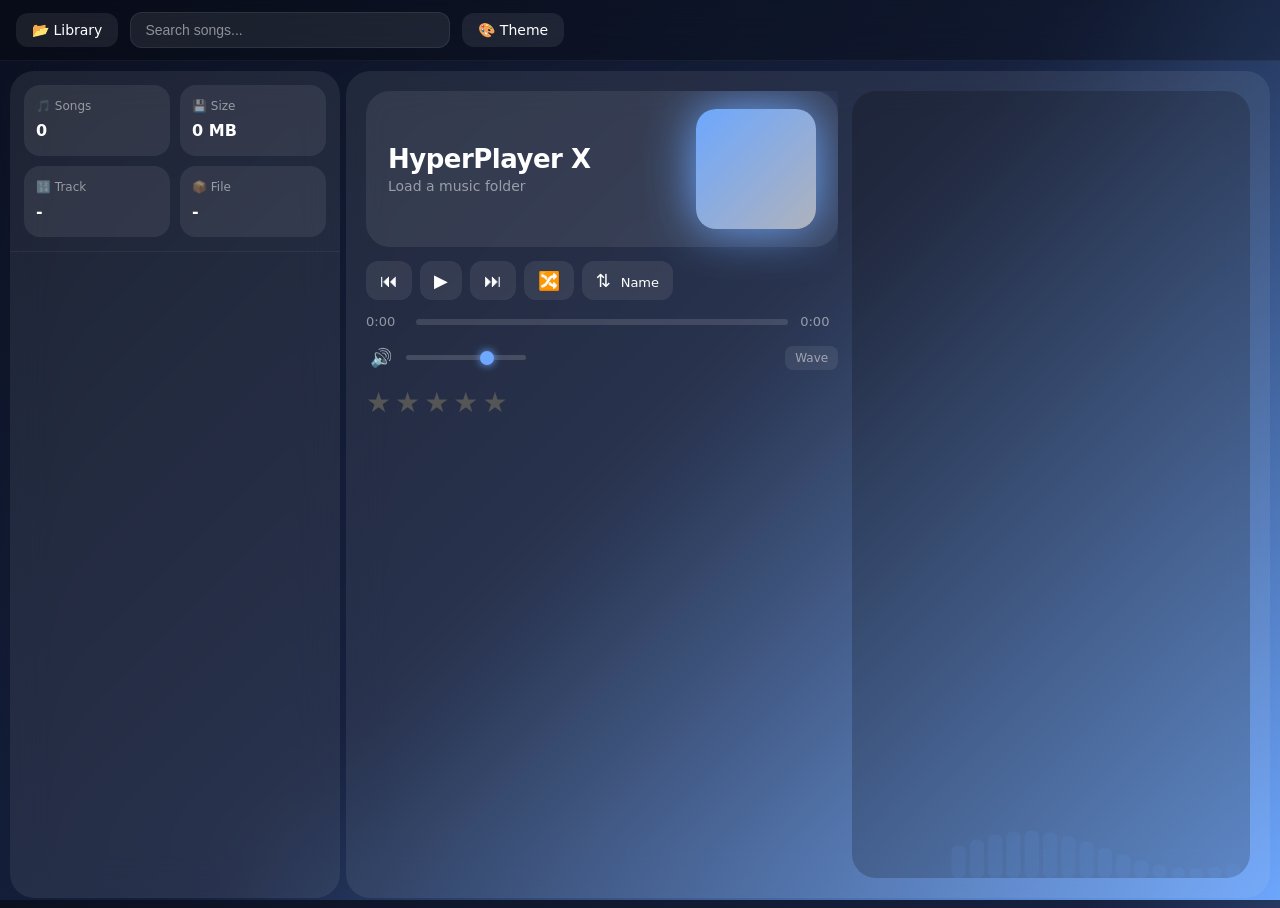
<file: index.html>
<!DOCTYPE html>
<html lang="en">
<head>
<meta charset="utf-8">
<meta name="viewport" content="width=device-width,initial-scale=1">
<title>HyperPlayer X</title>
<link rel="stylesheet" href="css/style.css">
</head>
<body>

<header>
  <button id="openBtn" aria-label="Open music folder">📂 Library</button>
  <input id="search" placeholder="Search songs..." aria-label="Search songs">
  <button id="themeBtn" aria-label="Toggle theme">🎨 Theme</button>
</header>

<div id="main">

  <aside id="sidebar">
    <div id="stats">
      <div class="card">🎵 Songs<br><b id="totalFiles">0</b></div>
      <div class="card">💾 Size<br><b id="totalSize">0 MB</b></div>
      <div class="card">🔢 Track<br><b id="songNum">-</b></div>
      <div class="card">📦 File<br><b id="songSize">-</b></div>
    </div>
    <div id="songs" role="listbox" aria-label="Song list"></div>
  </aside>

  <div id="resizer"></div>

  <main id="content">

    <div id="content-left">

      <div id="hero">
        <div>
          <h1 id="title">HyperPlayer X</h1>
          <div id="subtitle">Load a music folder</div>
        </div>
        <div id="cover"></div>
      </div>

      <div id="controls">
        <button id="prev" aria-label="Previous track">⏮</button>
        <button id="play" aria-label="Play/Pause">▶</button>
        <button id="next" aria-label="Next track">⏭</button>
        <button id="shuffle" aria-label="Random track">🔀</button>
        <button id="sortBtn" aria-label="Sort songs">⇅ <span id="sortLabel">Name</span></button>
      </div>

      <div id="seekContainer">
        <span id="currentTime">0:00</span>
        <div id="progressBar" role="slider" aria-label="Seek" tabindex="0">
          <div id="progressFill"></div>
          <div id="progressThumb"></div>
          <div id="timeTooltip"></div>
        </div>
        <span id="totalTime">0:00</span>
      </div>

      <div id="volumeContainer">
        <button id="muteBtn" aria-label="Mute/Unmute">🔊</button>
        <input type="range" id="volumeSlider" min="0" max="1" step="0.05" value="0.7" aria-label="Volume">
        <div id="visualizerMode" role="button" tabindex="0" aria-label="Toggle visualizer mode">Wave</div>
      </div>

      <div id="stars" aria-label="Rating">
        <span data-v="1" aria-label="Rate 1 star">★</span>
        <span data-v="2" aria-label="Rate 2 stars">★</span>
        <span data-v="3" aria-label="Rate 3 stars">★</span>
        <span data-v="4" aria-label="Rate 4 stars">★</span>
        <span data-v="5" aria-label="Rate 5 stars">★</span>
      </div>

    </div>

    <canvas id="visualizer" aria-label="Audio visualizer"></canvas>

    <audio id="audio" preload="auto"></audio>
  </main>
</div>

<input hidden id="picker" type="file" webkitdirectory multiple accept="audio/*">

<div id="toast-container"></div>

<script src="js/storage.js"></script>
<script src="js/visualizer.js"></script>
<script src="js/player.js"></script>
<script src="js/app.js"></script>
</body>
</html>
</file>
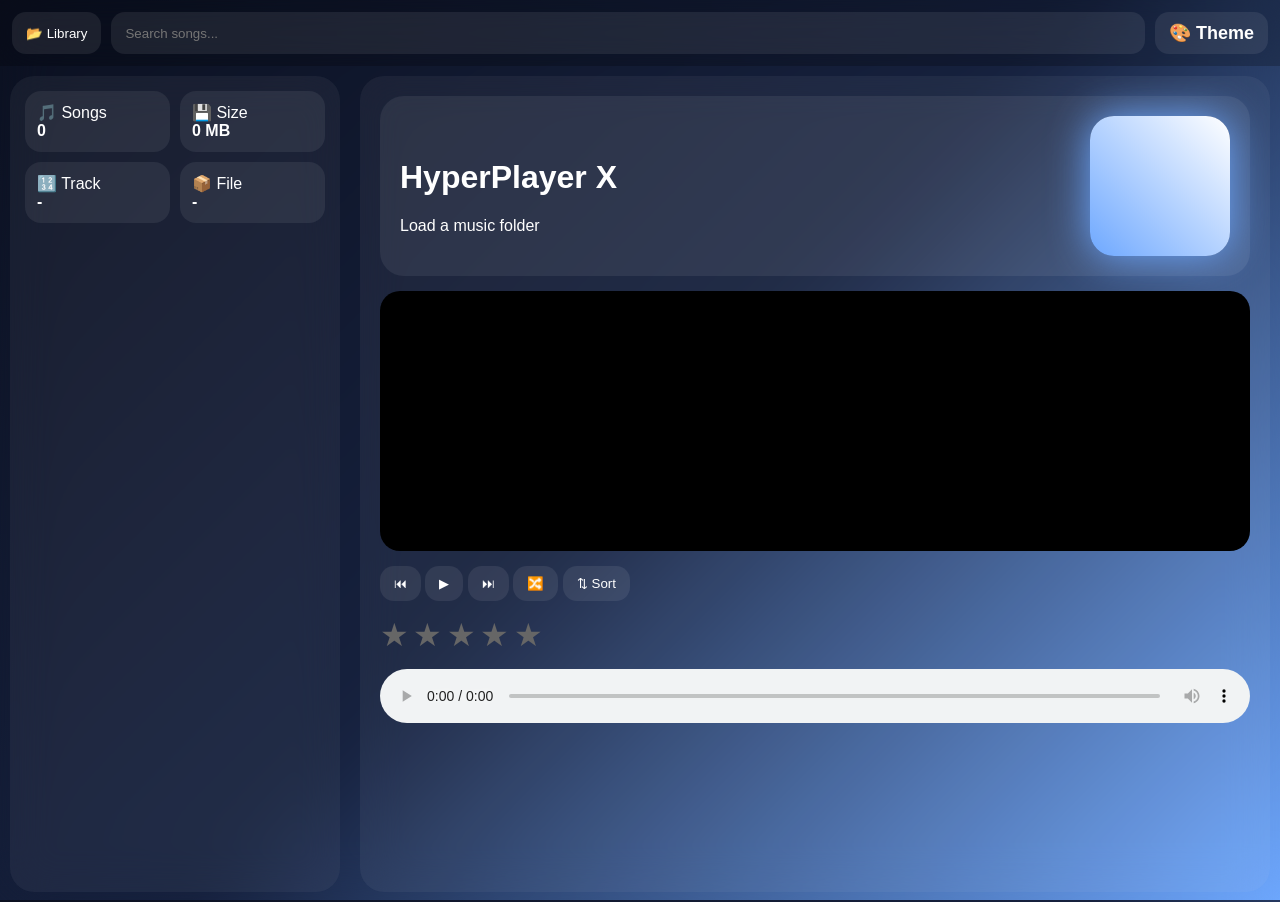
<file: Music Player - backup.html>
<!DOCTYPE html>
<html>
<head>
<meta charset="utf-8">
<meta name="viewport" content="width=device-width,initial-scale=1">
<title>HyperPlayer X</title>
<style>
:root{
--bg:#0b1020;--panel:rgba(255,255,255,.08);--txt:#fff;--accent:#6ea8ff;
}
*{box-sizing:border-box}
body{
margin:0;color:var(--txt);font-family:Inter,Segoe UI,sans-serif;
background:linear-gradient(135deg,#0b1020,#16213e,#0f3460);
height:100vh;overflow:hidden;
}
body::before{
content:"";position:fixed;inset:0;
backdrop-filter:blur(30px);
}
header{
position:relative;z-index:1;
display:flex;gap:10px;padding:12px;
background:rgba(0,0,0,.2);
backdrop-filter:blur(20px);
}
button,input{
background:var(--panel);
color:white;border:none;border-radius:14px;padding:10px 14px;
}
#main{
position:relative;z-index:1;
display:grid;grid-template-columns:350px 1fr;
height:calc(100vh - 64px);
}
#sidebar,#content{
background:rgba(255,255,255,.05);
backdrop-filter:blur(20px);
margin:10px;border-radius:24px;
overflow:hidden;
}
#stats{
display:grid;grid-template-columns:1fr 1fr;
gap:10px;padding:15px;
}
.card{
background:rgba(255,255,255,.07);
padding:12px;border-radius:16px;
}
#songs{overflow:auto;height:100%}
.song{
padding:12px;border-bottom:1px solid rgba(255,255,255,.05);
cursor:pointer;
}
.song:hover{background:rgba(255,255,255,.08)}
.active{background:var(--accent)!important;color:black}
#content{
padding:20px;display:flex;flex-direction:column;gap:15px;
}
#hero{
display:flex;justify-content:space-between;align-items:center;
background:rgba(255,255,255,.07);
padding:20px;border-radius:24px;
}
#cover{
width:140px;height:140px;border-radius:24px;
background:linear-gradient(45deg,var(--accent),white);
box-shadow:0 0 40px var(--accent);
}
#visualizer{
height:260px;width:100%;
background:black;border-radius:20px;
}
#stars span{
font-size:32px;cursor:pointer;color:#666;
}
audio{width:100%}
#themeBtn{
font-size:18px;font-weight:bold;
}
@media(max-width:768px){
#main{grid-template-columns:1fr}
#sidebar{max-height:40vh}
}
</style>
</head>
<body>

<header>
<button id="openBtn">📂 Library</button>
<input id="search" placeholder="Search songs..." style="flex:1">
<button id="themeBtn">🎨 Theme</button>
</header>

<div id="main">

<div id="sidebar">
<div id="stats">
<div class="card">🎵 Songs<br><b id="totalFiles">0</b></div>
<div class="card">💾 Size<br><b id="totalSize">0 MB</b></div>
<div class="card">🔢 Track<br><b id="songNum">-</b></div>
<div class="card">📦 File<br><b id="songSize">-</b></div>
</div>
<div id="songs"></div>
</div>

<div id="content">

<div id="hero">
<div>
<h1 id="title">HyperPlayer X</h1>
<div id="subtitle">Load a music folder</div>
</div>
<div id="cover"></div>
</div>

<canvas id="visualizer"></canvas>

<div>
<button id="prev">⏮</button>
<button id="play">▶</button>
<button id="next">⏭</button>
<button id="shuffle">🔀</button>
<button id="sortBtn">⇅ Sort</button>
</div>

<div id="stars">
<span data-v="1">★</span>
<span data-v="2">★</span>
<span data-v="3">★</span>
<span data-v="4">★</span>
<span data-v="5">★</span>
</div>

<audio id="audio" controls></audio>

</div>
</div>

<input hidden id="picker" type="file" webkitdirectory multiple>

<script>
const themes=[
["#0b1020","#6ea8ff"],
["#180016","#ff00ff"],
["#00161a","#00e5ff"],
["#1a1400","#ffb300"]
];
let themeIndex=+(localStorage.getItem("themeIndex")||0);
applyTheme();
function applyTheme(){
document.documentElement.style.setProperty("--bg",themes[themeIndex][0]);
document.documentElement.style.setProperty("--accent",themes[themeIndex][1]);
document.body.style.background=
`linear-gradient(135deg,${themes[themeIndex][0]},#16213e,${themes[themeIndex][1]})`;
}
themeBtn.onclick=()=>{
themeIndex=(themeIndex+1)%themes.length;
applyTheme();
localStorage.setItem("themeIndex",themeIndex);
};

const picker=document.getElementById("picker");
const songsDiv=document.getElementById("songs");
const audio=document.getElementById("audio");

let songs=[];
let filtered=[];
let current=-1;
let sortMode=0;

openBtn.onclick=()=>picker.click();

picker.onchange=e=>{
songs=[...e.target.files].filter(f=>/\.(mp3|wav|ogg|m4a|aac|flac)$/i.test(f.name));
filtered=[...songs];
updateStats();
render();
if(filtered.length){
    current = 0;
    title.textContent = filtered[0].name;
    subtitle.textContent = "Now Playing";
    songNum.textContent = "1";
    songSize.textContent = (filtered[0].size/1024/1024).toFixed(1)+" MB";
}
};

function updateStats(){
totalFiles.textContent=songs.length;
let size=songs.reduce((a,b)=>a+b.size,0);
totalSize.textContent=(size/1024/1024).toFixed(1)+" MB";
}

function render(){
songsDiv.innerHTML="";
filtered.forEach((s,i)=>{
let d=document.createElement("div");
d.className="song"+(i===current?" active":"");
d.textContent=(i+1)+". "+s.name;
d.onclick=()=>playSong(i);
songsDiv.appendChild(d);
});
}

async function playSong(i){
    if(i < 0 || i >= filtered.length) return;
    current = i;
    const file = filtered[i];

    if(!ctx) initAudioCtx();
    if(ctx.state==="suspended") await ctx.resume();

    audio.pause();
    if(audio.src && audio.src.startsWith("blob:")) URL.revokeObjectURL(audio.src);
    audio.removeAttribute("src");
    audio.load();

    const url = URL.createObjectURL(file);
    audio.src = url;

    title.textContent = file.name;
    subtitle.textContent = "Now Playing";
    songNum.textContent = (i+1);
    songSize.textContent = (file.size/1024/1024).toFixed(1)+" MB";

    try{
        if(audio.readyState >= 2){
            await audio.play();
        } else {
            await new Promise((resolve,reject)=>{
                audio.onloadeddata = resolve;
                audio.onerror = reject;
            });
            await audio.play();
        }
    } catch(err){
        console.error(err);
    }
    loadRating();
    render();
}
audio.onended=()=>{
if(filtered.length)
playSong((current+1)%filtered.length);
};

play.onclick=()=>audio.paused?audio.play():audio.pause();
next.onclick=()=>playSong((current+1)%filtered.length);
prev.onclick=()=>playSong((current-1+filtered.length)%filtered.length);
shuffle.onclick=()=>playSong(Math.floor(Math.random()*filtered.length));

sortBtn.onclick=()=>{
sortMode=(sortMode+1)%3;
if(sortMode===0) filtered.sort((a,b)=>a.name.localeCompare(b.name));
if(sortMode===1) filtered.sort((a,b)=>b.size-a.size);
if(sortMode===2) filtered.sort(()=>Math.random()-0.5);
render();
};

search.oninput=()=>{
let q=search.value.toLowerCase();
filtered=songs.filter(x=>x.name.toLowerCase().includes(q));
if(current>=0 && !filtered.some(s=>s===songs[current])){
    current=-1;
    title.textContent="HyperPlayer X";
    subtitle.textContent="Load a music folder";
    songNum.textContent="-";
    songSize.textContent="-";
}
render();
};

const stars=[...document.querySelectorAll("#stars span")];

function loadRating(){
if(current<0)return;
let r=+localStorage.getItem("rating_"+filtered[current].name)||0;
stars.forEach((s,i)=>s.style.color=i<r?"gold":"#666");
}

stars.forEach(st=>{
st.onclick=()=>{
if(current<0)return;
localStorage.setItem("rating_"+filtered[current].name,st.dataset.v);
loadRating();
};
});

let ctx, src, analyser;
function initAudioCtx(){
    if(ctx) return;
    ctx=new(window.AudioContext||window.webkitAudioContext)();
    src=ctx.createMediaElementSource(audio);
    analyser=ctx.createAnalyser();
    analyser.fftSize=256;
    data=new Uint8Array(analyser.frequencyBinCount);
    src.connect(analyser);
    analyser.connect(ctx.destination);
}

const canvas=document.getElementById("visualizer");
const c=canvas.getContext("2d");

function resize(){
canvas.width=canvas.clientWidth;
canvas.height=canvas.clientHeight;
}
resize();window.onresize=resize;

let data=new Uint8Array(128);

(function draw(){
requestAnimationFrame(draw);
if(!analyser) return;
analyser.getByteFrequencyData(data);
c.clearRect(0,0,canvas.width,canvas.height);
let w=canvas.width/data.length;
for(let i=0;i<data.length;i++){
let h=data[i]/255*canvas.height;
c.fillStyle=`hsl(${i*4},100%,50%)`;
c.fillRect(i*w,canvas.height-h,w-1,h);
}
})();
</script>
</body>
</html>
</file>
<file: css/style.css>
*,*::before,*::after{box-sizing:border-box;margin:0;padding:0}

:root{
  --bg:#0b1020;
  --panel:rgba(255,255,255,.08);
  --panel-hover:rgba(255,255,255,.12);
  --txt:#fff;
  --txt-muted:rgba(255,255,255,.5);
  --accent:#6ea8ff;
  --radius:16px;
  --radius-lg:24px;
  --transition:0.3s cubic-bezier(.4,0,.2,1);
  --shadow:0 8px 32px rgba(0,0,0,.3);
  transition:--bg var(--transition),--accent var(--transition);
}

body{
  color:var(--txt);
  font-family:Inter,'Segoe UI',system-ui,sans-serif;
  background:linear-gradient(135deg,var(--bg),#16213e,var(--accent));
  height:100vh;overflow:hidden;
  -webkit-font-smoothing:antialiased;
}

body::before{
  content:"";position:fixed;inset:0;
  backdrop-filter:blur(30px);
  -webkit-backdrop-filter:blur(30px);
  pointer-events:none;z-index:0;
}

button{cursor:pointer;font-family:inherit}
button,input{font-size:inherit}

/* Header */
header{
  position:relative;z-index:2;
  display:flex;align-items:center;gap:12px;padding:12px 16px;
  background:rgba(0,0,0,.25);
  backdrop-filter:blur(20px);
  -webkit-backdrop-filter:blur(20px);
  border-bottom:1px solid rgba(255,255,255,.05);
}

header button{
  background:var(--panel);
  color:var(--txt);border:none;border-radius:12px;
  padding:9px 16px;font-size:14px;
  transition:background var(--transition),transform .15s;
}
header button:hover{background:var(--panel-hover);transform:scale(1.02)}
header button:active{transform:scale(.97)}

#search{
  flex:1;max-width:320px;
  background:var(--panel);color:var(--txt);
  border:1px solid rgba(255,255,255,.08);border-radius:12px;
  padding:9px 14px;font-size:14px;outline:none;
  transition:border-color var(--transition),background var(--transition);
}
#search:focus{border-color:var(--accent);background:rgba(255,255,255,.1)}
#search::placeholder{color:var(--txt-muted)}

/* Main layout */
#main{
  position:relative;z-index:1;
  display:grid;grid-template-columns:var(--sidebar-width,340px) auto 1fr;
  height:calc(100vh - 53px);
  gap:0;
}

/* Sidebar */
#sidebar{
  background:var(--panel);
  backdrop-filter:blur(20px);
  -webkit-backdrop-filter:blur(20px);
  margin:10px 0 10px 10px;border-radius:var(--radius-lg);
  overflow:hidden;display:flex;flex-direction:column;
}

#stats{
  display:grid;grid-template-columns:1fr 1fr;
  gap:10px;padding:14px;
  border-bottom:1px solid rgba(255,255,255,.05);
}

.card{
  background:var(--panel);padding:12px;border-radius:var(--radius);
  font-size:12px;color:var(--txt-muted);line-height:1.6;
}
.card b{color:var(--txt);font-size:16px;display:block;margin-top:2px}

#songs{
  flex:1;overflow-y:auto;overflow-x:hidden;
  padding:6px;
}

/* Scrollbar */
#songs::-webkit-scrollbar{width:6px}
#songs::-webkit-scrollbar-track{background:transparent}
#songs::-webkit-scrollbar-thumb{background:rgba(255,255,255,.15);border-radius:3px}
#songs::-webkit-scrollbar-thumb:hover{background:rgba(255,255,255,.25)}

.song{
  padding:11px 14px;border-radius:10px;
  cursor:pointer;font-size:13px;
  color:var(--txt-muted);transition:all .2s;
  white-space:nowrap;overflow:hidden;text-overflow:ellipsis;
}
.song:hover{background:var(--panel-hover);color:var(--txt)}
.song.active{
  background:var(--accent)!important;color:#000;font-weight:600;
}

/* Resizer */
#resizer{
  width:6px;cursor:col-resize;
  background:transparent;
  position:relative;z-index:3;
  margin:10px 0;
  transition:background .2s;
  flex-shrink:0;
}
#resizer:hover,#resizer.active{background:var(--accent)}

/* Content area */
#content{
  margin:10px 10px 10px 0;padding:20px;
  background:var(--panel);
  backdrop-filter:blur(20px);
  -webkit-backdrop-filter:blur(20px);
  border-radius:var(--radius-lg);
  display:flex;flex-direction:row;gap:14px;
  overflow:hidden;
}

#content-left{
  flex:1;min-width:0;
  display:flex;flex-direction:column;gap:14px;
  overflow-y:auto;
}

/* Hero */
#hero{
  display:flex;justify-content:space-between;align-items:center;
  background:var(--panel);padding:18px 22px;
  border-radius:var(--radius-lg);
}

#title{font-size:26px;font-weight:700;letter-spacing:-.5px}
#subtitle{font-size:14px;color:var(--txt-muted);margin-top:4px}

#cover{
  width:120px;height:120px;border-radius:20px;
  background:linear-gradient(135deg,var(--accent),rgba(255,255,255,.6));
  box-shadow:0 0 50px var(--accent);
  transition:box-shadow var(--transition);
  flex-shrink:0;
}
#cover.playing{animation:coverPulse 3s ease-in-out infinite}

@keyframes coverPulse{
  0%,100%{box-shadow:0 0 40px var(--accent)}
  50%{box-shadow:0 0 70px var(--accent),0 0 100px rgba(110,168,255,.3)}
}

/* Visualizer */
#visualizer{
  width:45%;min-width:200px;border-radius:var(--radius-lg);
  background:rgba(0,0,0,.2);
  flex-shrink:0;align-self:stretch;
}

/* Controls */
#controls{
  display:flex;align-items:center;gap:8px;
}

#controls button{
  background:var(--panel);color:var(--txt);
  border:none;border-radius:12px;padding:9px 14px;
  font-size:18px;transition:all .2s;
}
#controls button:hover{background:var(--panel-hover);transform:scale(1.05)}
#controls button:active{transform:scale(.95)}

#play{
  padding:9px 20px;font-size:20px;
  background:var(--accent);color:#000;
}
#play:hover{filter:brightness(1.15)}

#sortLabel{font-size:13px;margin-left:4px}

/* Seek bar */
#seekContainer{
  display:flex;align-items:center;gap:12px;
}
#seekContainer span{
  font-size:13px;color:var(--txt-muted);
  min-width:38px;font-variant-numeric:tabular-nums;
}

#progressBar{
  flex:1;height:6px;border-radius:3px;
  background:rgba(255,255,255,.12);
  cursor:pointer;position:relative;
  transition:height .15s;
}
#progressBar:hover{height:8px}
#progressBar:hover #progressThumb{opacity:1}

#progressFill{
  height:100%;border-radius:3px;
  background:linear-gradient(90deg,var(--accent),rgba(255,255,255,.6));
  width:0%;transition:width .1s linear;
}

#progressThumb{
  width:14px;height:14px;border-radius:50%;
  background:var(--accent);position:absolute;
  top:50%;transform:translate(-50%,-50%);
  left:0%;opacity:0;transition:opacity .2s;
  box-shadow:0 0 8px var(--accent);
  pointer-events:none;
}

#timeTooltip{
  position:absolute;bottom:16px;
  background:rgba(0,0,0,.85);
  color:var(--txt);padding:2px 7px;
  border-radius:6px;font-size:11px;
  pointer-events:none;opacity:0;
  white-space:nowrap;transform:translateX(-50%);
  transition:opacity .15s;
}
#progressBar:hover #timeTooltip{opacity:1}

/* Volume */
#volumeContainer{
  display:flex;align-items:center;gap:10px;
}

#muteBtn{
  background:none;border:none;color:var(--txt);
  font-size:18px;padding:4px;transition:transform .15s;
}
#muteBtn:hover{transform:scale(1.1)}

#volumeSlider{
  -webkit-appearance:none;appearance:none;
  width:120px;height:5px;border-radius:3px;
  background:rgba(255,255,255,.15);outline:none;
  cursor:pointer;
}
#volumeSlider::-webkit-slider-thumb{
  -webkit-appearance:none;appearance:none;
  width:14px;height:14px;border-radius:50%;
  background:var(--accent);cursor:pointer;
  box-shadow:0 0 8px var(--accent);
}
#volumeSlider::-moz-range-thumb{
  width:14px;height:14px;border-radius:50%;
  background:var(--accent);cursor:pointer;border:none;
}

/* Stars */
#stars{
  display:flex;gap:4px;
}
#stars span{
  font-size:28px;cursor:pointer;color:#555;
  transition:color .2s,transform .15s;
}
#stars span:hover{transform:scale(1.2)}
#stars span.gold{color:gold!important}

/* Visualizer mode toggle */
#visualizerMode{
  background:var(--panel);color:var(--txt-muted);
  border:none;border-radius:8px;padding:5px 10px;margin-left:auto;
  font-size:12px;cursor:pointer;transition:all .2s;white-space:nowrap;
}
#visualizerMode:hover{background:var(--panel-hover);color:var(--txt);}

/* Toast */
#toast-container{
  position:fixed;bottom:24px;left:50%;transform:translateX(-50%);
  z-index:999;display:flex;flex-direction:column;align-items:center;
  gap:8px;pointer-events:none;
}

.toast{
  background:rgba(0,0,0,.85);
  backdrop-filter:blur(12px);
  color:var(--txt);padding:10px 20px;border-radius:12px;
  font-size:14px;font-weight:500;
  animation:toastIn .35s ease forwards;
  pointer-events:auto;
  box-shadow:0 4px 20px rgba(0,0,0,.4);
  border:1px solid rgba(255,255,255,.1);
}

@keyframes toastIn{
  from{opacity:0;transform:translateY(16px) scale(.95)}
  to{opacity:1;transform:translateY(0) scale(1)}
}

/* Responsive */
@media(max-width:768px){
  #main{grid-template-columns:1fr;grid-template-rows:auto 1fr}
  #sidebar{max-height:45vh;margin:8px}
  #resizer{display:none}
  #content{flex-direction:column;margin:0 8px 8px;padding:14px}
  #content-left{overflow-y:visible}
  #visualizer{width:100%;min-width:0;height:150px;align-self:auto}
  #cover{width:80px;height:80px}
  #title{font-size:20px}
  #volumeSlider{width:80px}
  header{padding:10px 12px}
  #search{max-width:none}
}
</file>
